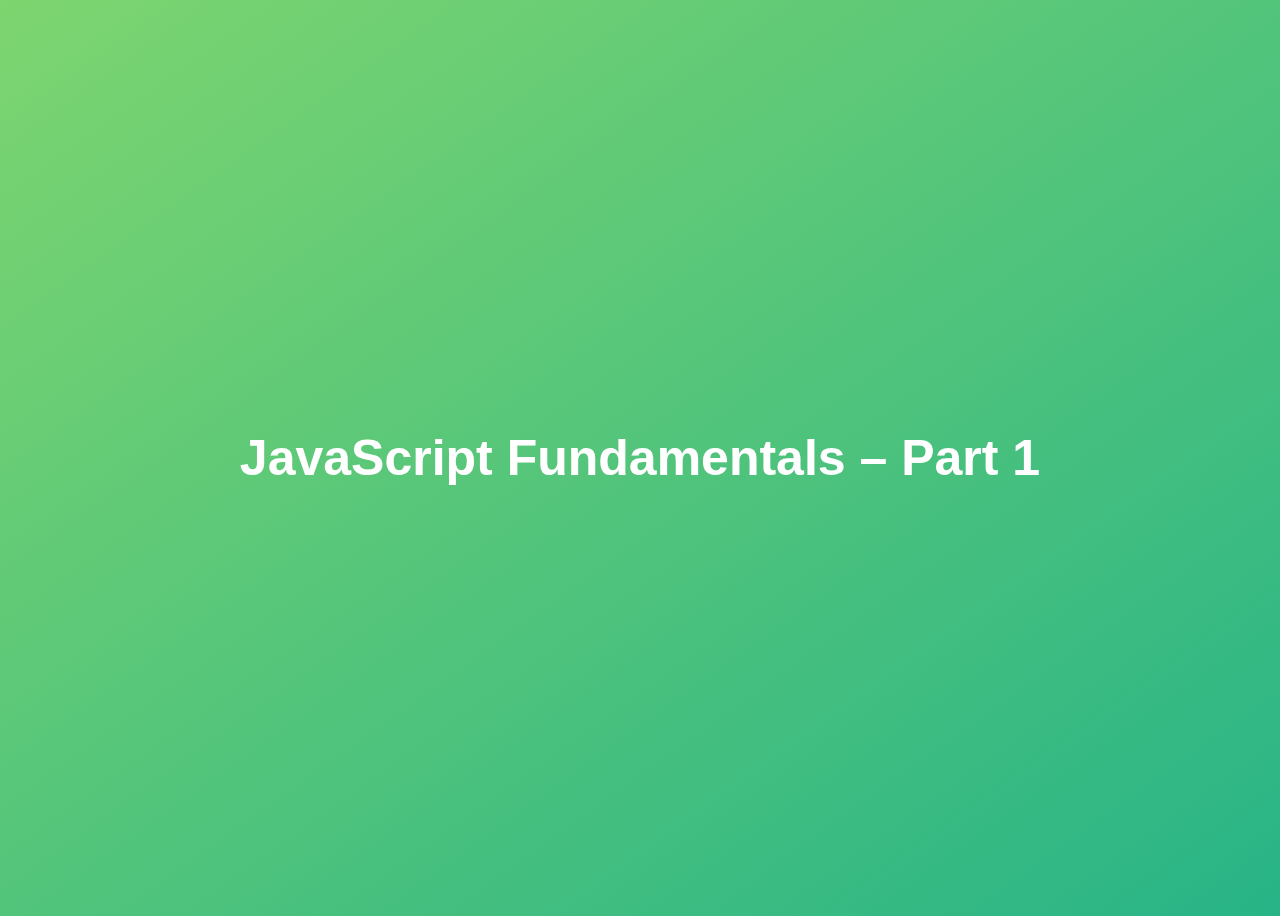
<file: 01-Fundamentals-Part-1/final/index.html>
<!DOCTYPE html>
<html lang="en">
  <head>
    <meta charset="UTF-8" />
    <meta name="viewport" content="width=device-width, initial-scale=1.0" />
    <meta http-equiv="X-UA-Compatible" content="ie=edge" />
    <title>JavaScript Fundamentals – Part 1</title>
    <style>
      body {
        height: 100vh;
        display: flex;
        align-items: center;
        background: linear-gradient(to top left, #28b487, #7dd56f);
      }
      h1 {
        font-family: sans-serif;
        font-size: 50px;
        line-height: 1.3;
        width: 100%;
        padding: 30px;
        text-align: center;
        color: white;
      }
    </style>
  </head>
  <body>
    <h1>JavaScript Fundamentals – Part 1</h1>

    <script src="script.js"></script>
  </body>
</html>
</file>
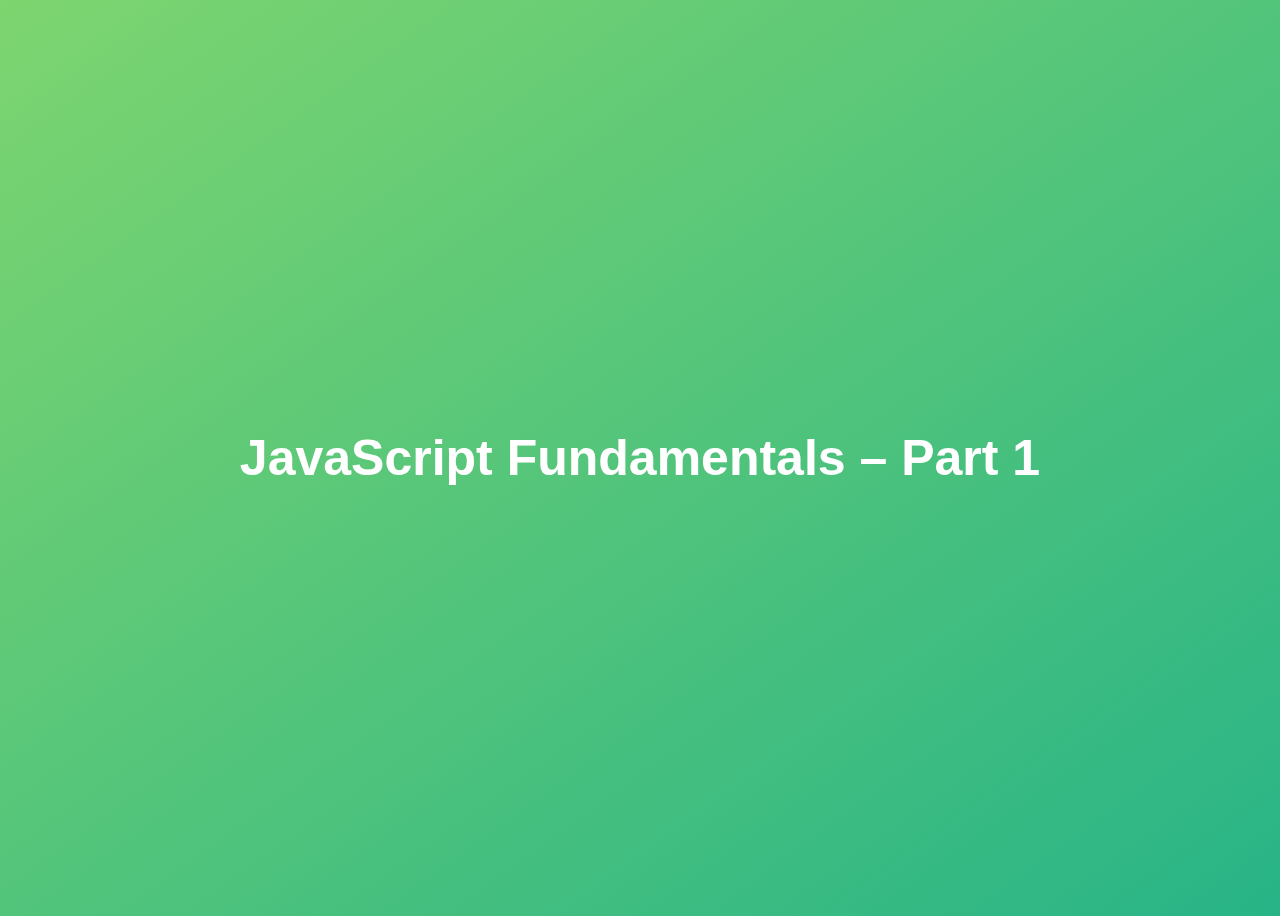
<file: 01-Fundamentals-Part-1/starter/index.html>
<!DOCTYPE html>
<html lang="en">
  <head>
    <meta charset="UTF-8" />
    <meta name="viewport" content="width=device-width, initial-scale=1.0" />
    <meta http-equiv="X-UA-Compatible" content="ie=edge" />
    <title>JavaScript Fundamentals – Part 1</title>
    <style>
      body {
        height: 100vh;
        display: flex;
        align-items: center;
        background: linear-gradient(to top left, #28b487, #7dd56f);
      }
      h1 {
        font-family: sans-serif;
        font-size: 50px;
        line-height: 1.3;
        width: 100%;
        padding: 30px;
        text-align: center;
        color: white;
      }
    </style>
  </head>
  <body>
    <h1>JavaScript Fundamentals – Part 1</h1>

    <script src="script.js"></script>
    <script src="assignments.js"></script>
  </body>
</html>
</file>
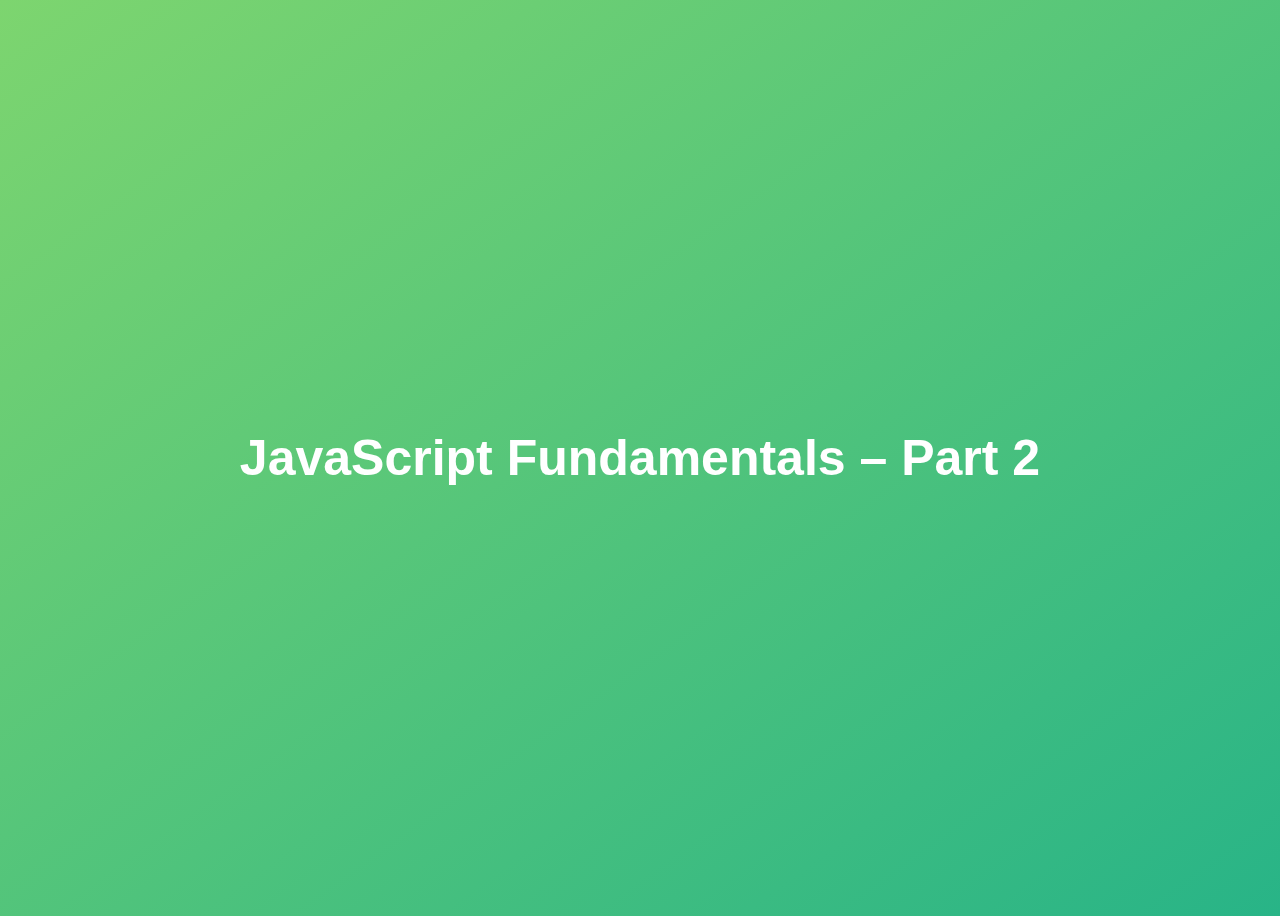
<file: 02-Fundamentals-Part-2/final/index.html>
<!DOCTYPE html>
<html lang="en">
  <head>
    <meta charset="UTF-8" />
    <meta name="viewport" content="width=device-width, initial-scale=1.0" />
    <meta http-equiv="X-UA-Compatible" content="ie=edge" />
    <title>JavaScript Fundamentals – Part 2</title>
    <style>
      body {
        height: 100vh;
        display: flex;
        align-items: center;
        background: linear-gradient(to top left, #28b487, #7dd56f);
      }
      h1 {
        font-family: sans-serif;
        font-size: 50px;
        line-height: 1.3;
        width: 100%;
        padding: 30px;
        text-align: center;
        color: white;
      }
    </style>
  </head>
  <body>
    <h1>JavaScript Fundamentals – Part 2</h1>
    <script src="script.js"></script>
  </body>
</html>
</file>
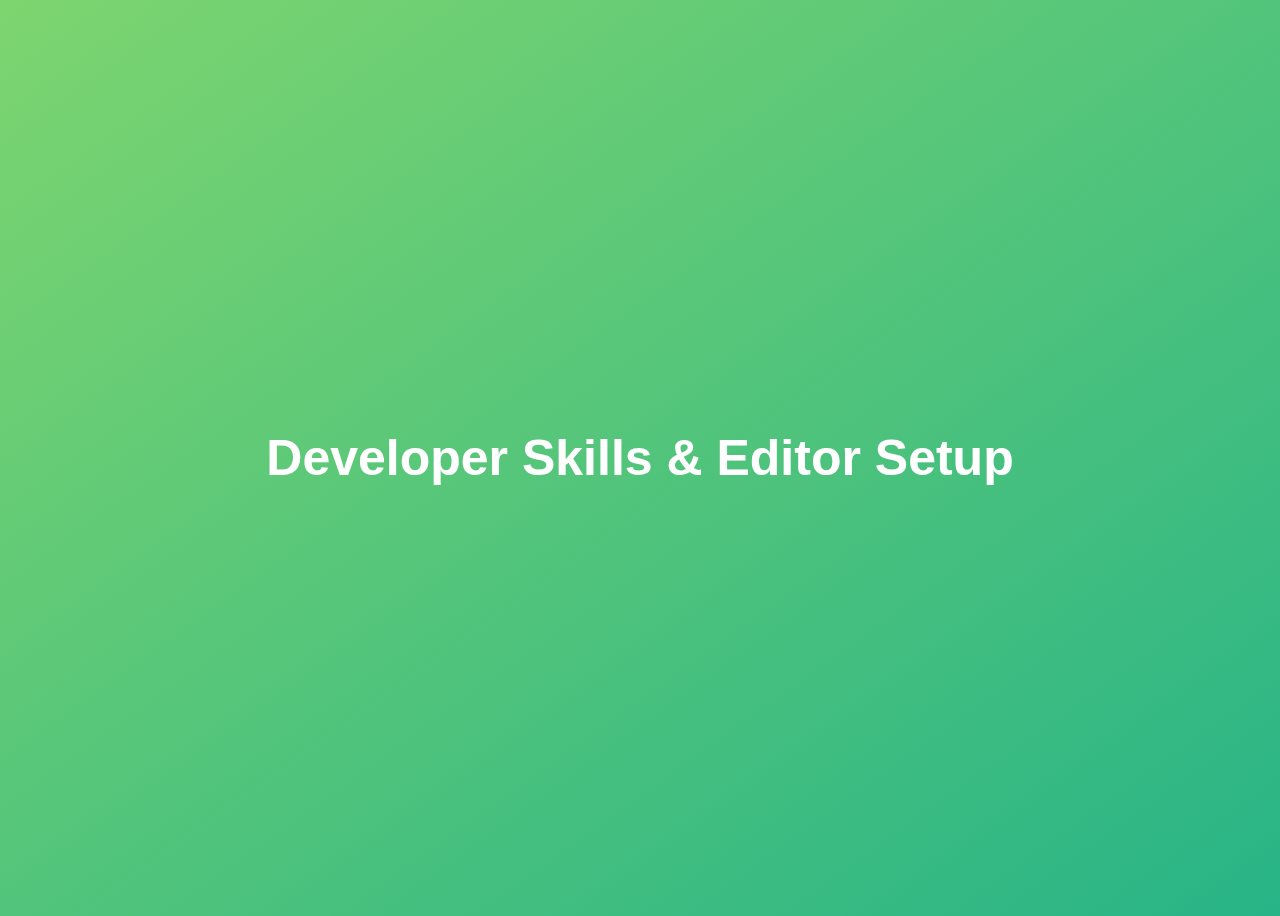
<file: 03-Developer-Skills/final/index.html>
<!DOCTYPE html>
<html lang="en">
  <head>
    <meta charset="UTF-8" />
    <meta name="viewport" content="width=device-width, initial-scale=1.0" />
    <meta http-equiv="X-UA-Compatible" content="ie=edge" />
    <title>Developer Skills & Editor Setup</title>
    <style>
      body {
        height: 100vh;
        display: flex;
        align-items: center;
        background: linear-gradient(to top left, #28b487, #7dd56f);
      }
      h1 {
        font-family: sans-serif;
        font-size: 50px;
        line-height: 1.3;
        width: 100%;
        padding: 30px;
        text-align: center;
        color: white;
      }
    </style>
  </head>
  <body>
    <h1>Developer Skills & Editor Setup</h1>
    <script src="script.js"></script>
  </body>
</html>
</file>
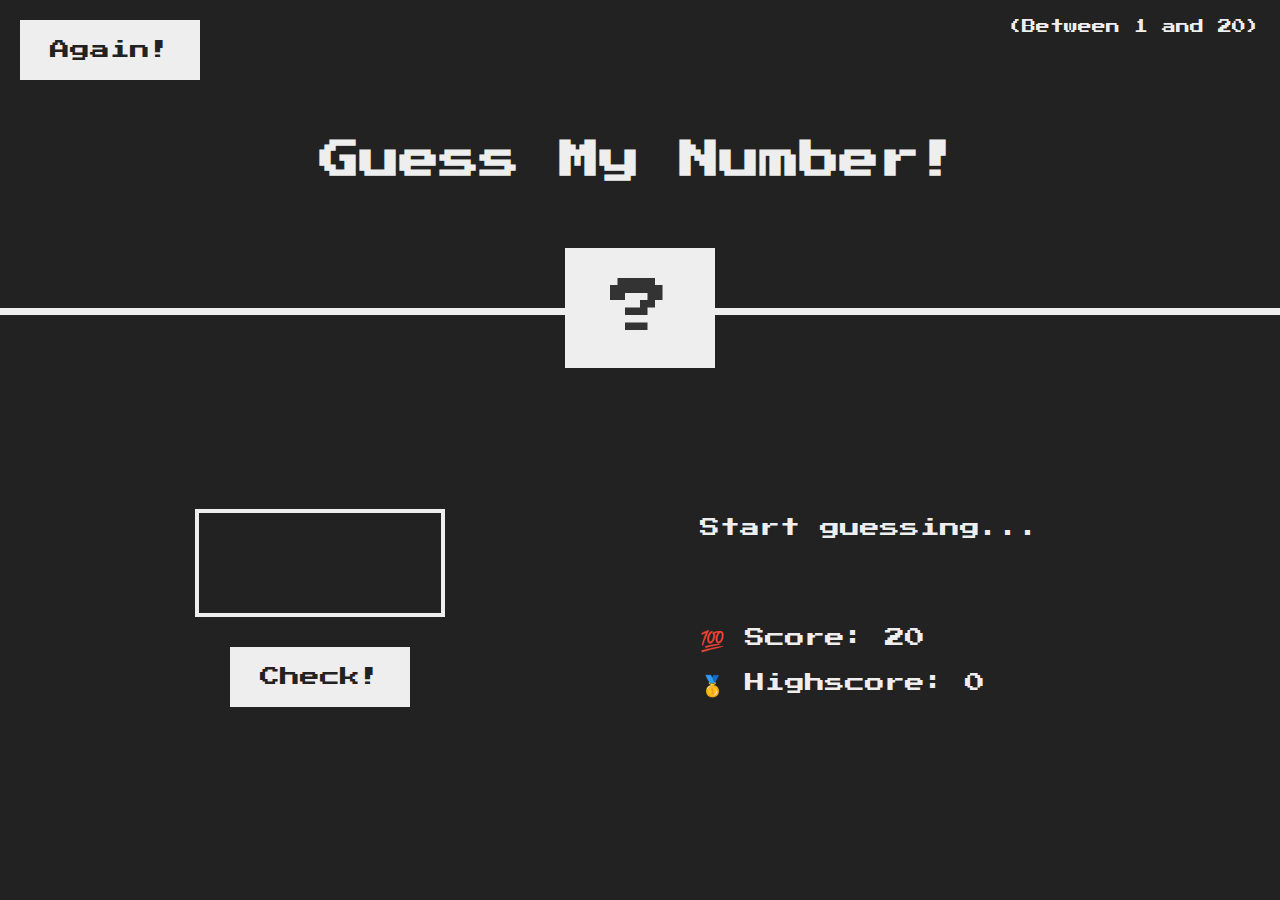
<file: 05-Guess-My-Number/final/index.html>
<!DOCTYPE html>
<html lang="en">
  <head>
    <meta charset="UTF-8" />
    <meta name="viewport" content="width=device-width, initial-scale=1.0" />
    <meta http-equiv="X-UA-Compatible" content="ie=edge" />
    <link rel="stylesheet" href="style.css" />
    <title>Guess My Number!</title>
  </head>
  <body>
    <header>
      <h1>Guess My Number!</h1>
      <p class="between">(Between 1 and 20)</p>
      <button class="btn again">Again!</button>
      <div class="number">?</div>
    </header>
    <main>
      <section class="left">
        <input type="number" class="guess" />
        <button class="btn check">Check!</button>
      </section>
      <section class="right">
        <p class="message">Start guessing...</p>
        <p class="label-score">💯 Score: <span class="score">20</span></p>
        <p class="label-highscore">
          🥇 Highscore: <span class="highscore">0</span>
        </p>
      </section>
    </main>
    <script src="script.js"></script>
  </body>
</html>
</file>
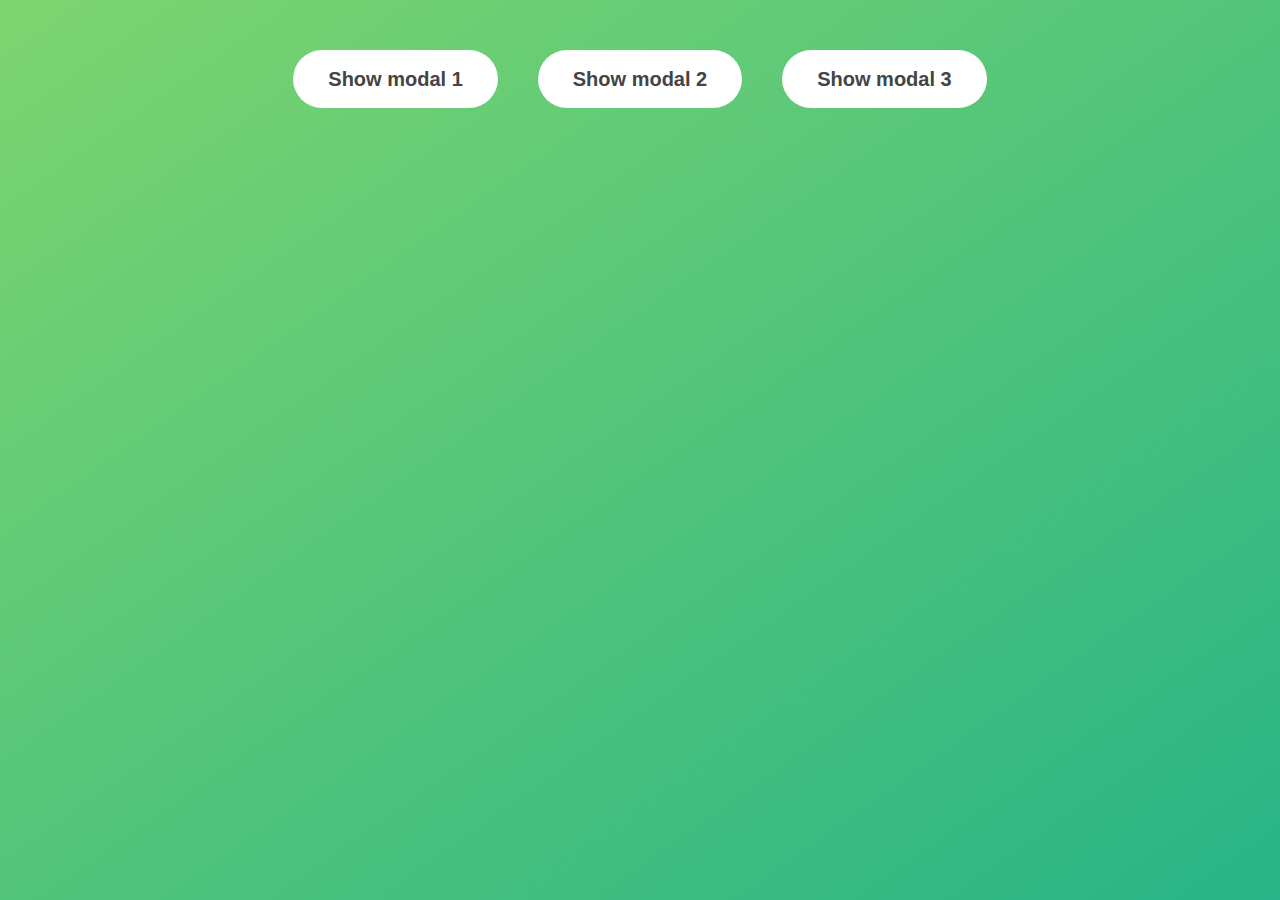
<file: 06-Modal/final/index.html>
<!DOCTYPE html>
<html lang="en">
  <head>
    <meta charset="UTF-8" />
    <meta name="viewport" content="width=device-width, initial-scale=1.0" />
    <meta http-equiv="X-UA-Compatible" content="ie=edge" />
    <link rel="stylesheet" href="style.css" />
    <title>Modal window</title>
  </head>
  <body>
    <button class="show-modal">Show modal 1</button>
    <button class="show-modal">Show modal 2</button>
    <button class="show-modal">Show modal 3</button>

    <div class="modal hidden">
      <button class="close-modal">&times;</button>
      <h1>I'm a modal window 😍</h1>
      <p>
        Lorem ipsum dolor sit amet, consectetur adipisicing elit, sed do eiusmod
        tempor incididunt ut labore et dolore magna aliqua. Ut enim ad minim
        veniam, quis nostrud exercitation ullamco laboris nisi ut aliquip ex ea
        commodo consequat. Duis aute irure dolor in reprehenderit in voluptate
        velit esse cillum dolore eu fugiat nulla pariatur. Excepteur sint
        occaecat cupidatat non proident, sunt in culpa qui officia deserunt
        mollit anim id est laborum.
      </p>
    </div>
    <div class="overlay hidden"></div>

    <script src="script.js"></script>
  </body>
</html>
</file>
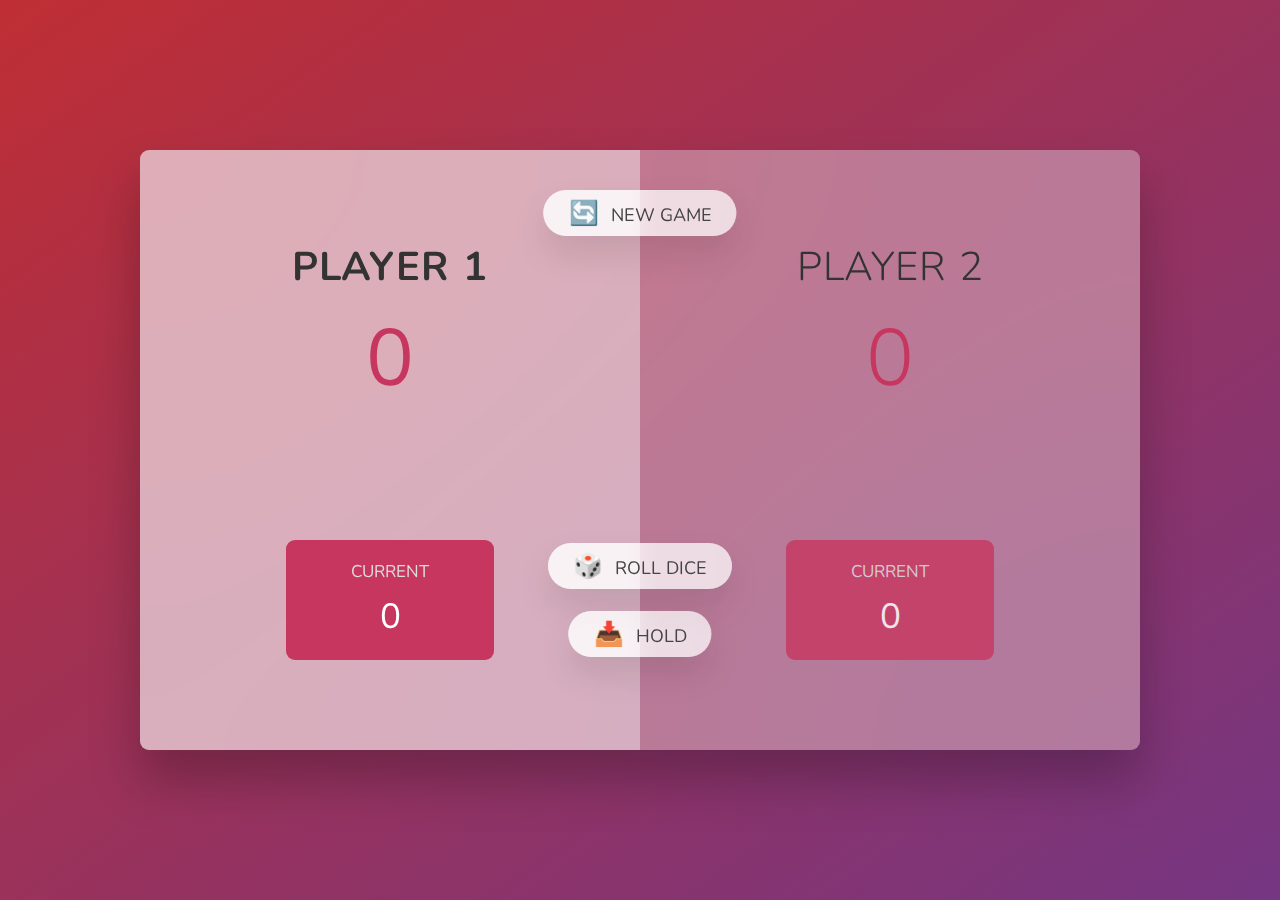
<file: 07-Pig-Game/final/index.html>
<!DOCTYPE html>
<html lang="en">
  <head>
    <meta charset="UTF-8" />
    <meta name="viewport" content="width=device-width, initial-scale=1.0" />
    <meta http-equiv="X-UA-Compatible" content="ie=edge" />
    <link rel="stylesheet" href="style.css" />
    <title>Pig Game</title>
  </head>
  <body>
    <main>
      <section class="player player--0 player--active">
        <h2 class="name" id="name--0">Player 1</h2>
        <p class="score" id="score--0">43</p>
        <div class="current">
          <p class="current-label">Current</p>
          <p class="current-score" id="current--0">0</p>
        </div>
      </section>
      <section class="player player--1">
        <h2 class="name" id="name--1">Player 2</h2>
        <p class="score" id="score--1">24</p>
        <div class="current">
          <p class="current-label">Current</p>
          <p class="current-score" id="current--1">0</p>
        </div>
      </section>

      <img src="dice-5.png" alt="Playing dice" class="dice" />
      <button class="btn btn--new">🔄 New game</button>
      <button class="btn btn--roll">🎲 Roll dice</button>
      <button class="btn btn--hold">📥 Hold</button>
    </main>
    <script src="script.js"></script>
  </body>
</html>
</file>
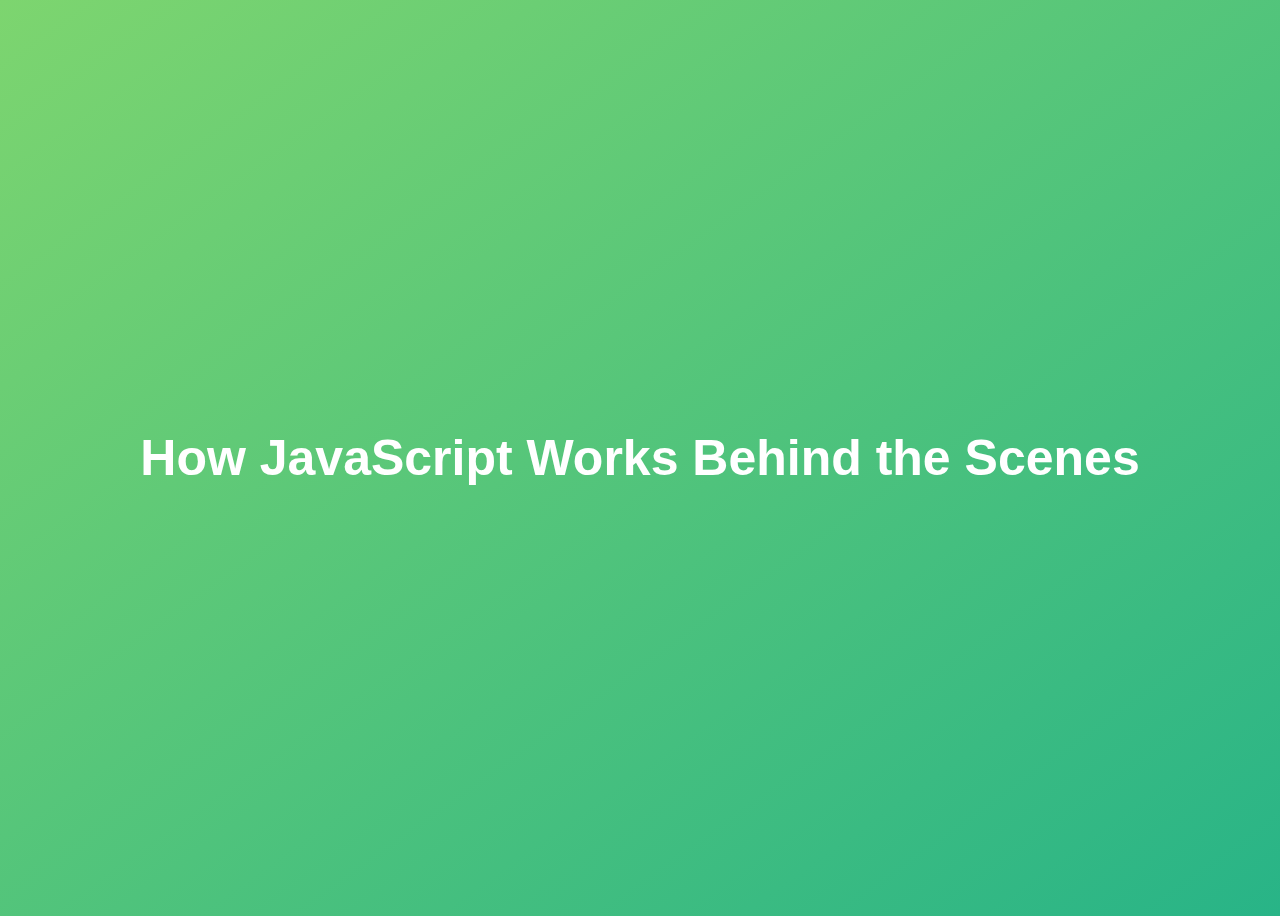
<file: 08-Behind-the-Scenes/final/index.html>
<!DOCTYPE html>
<html lang="en">
  <head>
    <meta charset="UTF-8" />
    <meta name="viewport" content="width=device-width, initial-scale=1.0" />
    <meta http-equiv="X-UA-Compatible" content="ie=edge" />
    <title>How JavaScript Works Behind the Scenes</title>
    <style>
      body {
        height: 100vh;
        display: flex;
        align-items: center;
        background: linear-gradient(to top left, #28b487, #7dd56f);
      }
      h1 {
        font-family: sans-serif;
        font-size: 50px;
        line-height: 1.3;
        width: 100%;
        padding: 30px;
        text-align: center;
        color: white;
      }
    </style>
  </head>
  <body>
    <h1>How JavaScript Works Behind the Scenes</h1>
    <script src="script.js"></script>
  </body>
</html>
</file>
<file: 05-Guess-My-Number/final/style.css>
@import url('https://fonts.googleapis.com/css?family=Press+Start+2P&display=swap');

* {
  margin: 0;
  padding: 0;
  box-sizing: inherit;
}

html {
  font-size: 62.5%;
  box-sizing: border-box;
}

body {
  font-family: 'Press Start 2P', sans-serif;
  color: #eee;
  background-color: #222;
  /* background-color: #60b347; */
}

/* LAYOUT */
header {
  position: relative;
  height: 35vh;
  border-bottom: 7px solid #eee;
}

main {
  height: 65vh;
  color: #eee;
  display: flex;
  align-items: center;
  justify-content: space-around;
}

.left {
  width: 52rem;
  display: flex;
  flex-direction: column;
  align-items: center;
}

.right {
  width: 52rem;
  font-size: 2rem;
}

/* ELEMENTS STYLE */
h1 {
  font-size: 4rem;
  text-align: center;
  position: absolute;
  width: 100%;
  top: 52%;
  left: 50%;
  transform: translate(-50%, -50%);
}

.number {
  background: #eee;
  color: #333;
  font-size: 6rem;
  width: 15rem;
  padding: 3rem 0rem;
  text-align: center;
  position: absolute;
  bottom: 0;
  left: 50%;
  transform: translate(-50%, 50%);
}

.between {
  font-size: 1.4rem;
  position: absolute;
  top: 2rem;
  right: 2rem;
}

.again {
  position: absolute;
  top: 2rem;
  left: 2rem;
}

.guess {
  background: none;
  border: 4px solid #eee;
  font-family: inherit;
  color: inherit;
  font-size: 5rem;
  padding: 2.5rem;
  width: 25rem;
  text-align: center;
  display: block;
  margin-bottom: 3rem;
}

.btn {
  border: none;
  background-color: #eee;
  color: #222;
  font-size: 2rem;
  font-family: inherit;
  padding: 2rem 3rem;
  cursor: pointer;
}

.btn:hover {
  background-color: #ccc;
}

.message {
  margin-bottom: 8rem;
  height: 3rem;
}

.label-score {
  margin-bottom: 2rem;
}
</file>
<file: 06-Modal/final/style.css>
* {
  margin: 0;
  padding: 0;
  box-sizing: inherit;
}

html {
  font-size: 62.5%;
  box-sizing: border-box;
}

body {
  font-family: sans-serif;
  color: #333;
  line-height: 1.5;
  height: 100vh;
  position: relative;
  display: flex;
  align-items: flex-start;
  justify-content: center;
  background: linear-gradient(to top left, #28b487, #7dd56f);
}

.show-modal {
  font-size: 2rem;
  font-weight: 600;
  padding: 1.75rem 3.5rem;
  margin: 5rem 2rem;
  border: none;
  background-color: #fff;
  color: #444;
  border-radius: 10rem;
  cursor: pointer;
}

.close-modal {
  position: absolute;
  top: 1.2rem;
  right: 2rem;
  font-size: 5rem;
  color: #333;
  cursor: pointer;
  border: none;
  background: none;
}

h1 {
  font-size: 2.5rem;
  margin-bottom: 2rem;
}

p {
  font-size: 1.8rem;
}

/* -------------------------- */
/* CLASSES TO MAKE MODAL WORK */
.hidden {
  display: none;
}

.modal {
  position: absolute;
  top: 50%;
  left: 50%;
  transform: translate(-50%, -50%);
  width: 70%;

  background-color: white;
  padding: 6rem;
  border-radius: 5px;
  box-shadow: 0 3rem 5rem rgba(0, 0, 0, 0.3);
  z-index: 10;
}

.overlay {
  position: absolute;
  top: 0;
  left: 0;
  width: 100%;
  height: 100%;
  background-color: rgba(0, 0, 0, 0.6);
  backdrop-filter: blur(3px);
  z-index: 5;
}
</file>
<file: 07-Pig-Game/final/style.css>
@import url('https://fonts.googleapis.com/css2?family=Nunito&display=swap');

* {
  margin: 0;
  padding: 0;
  box-sizing: inherit;
}

html {
  font-size: 62.5%;
  box-sizing: border-box;
}

body {
  font-family: 'Nunito', sans-serif;
  font-weight: 400;
  height: 100vh;
  color: #333;
  background-image: linear-gradient(to top left, #753682 0%, #bf2e34 100%);
  display: flex;
  align-items: center;
  justify-content: center;
}

/* LAYOUT */
main {
  position: relative;
  width: 100rem;
  height: 60rem;
  background-color: rgba(255, 255, 255, 0.35);
  backdrop-filter: blur(200px);
  filter: blur();
  box-shadow: 0 3rem 5rem rgba(0, 0, 0, 0.25);
  border-radius: 9px;
  overflow: hidden;
  display: flex;
}

.player {
  flex: 50%;
  padding: 9rem;
  display: flex;
  flex-direction: column;
  align-items: center;
  transition: all 0.75s;
}

/* ELEMENTS */
.name {
  position: relative;
  font-size: 4rem;
  text-transform: uppercase;
  letter-spacing: 1px;
  word-spacing: 2px;
  font-weight: 300;
  margin-bottom: 1rem;
}

.score {
  font-size: 8rem;
  font-weight: 300;
  color: #c7365f;
  margin-bottom: auto;
}

.player--active {
  background-color: rgba(255, 255, 255, 0.4);
}
.player--active .name {
  font-weight: 700;
}
.player--active .score {
  font-weight: 400;
}

.player--active .current {
  opacity: 1;
}

.current {
  background-color: #c7365f;
  opacity: 0.8;
  border-radius: 9px;
  color: #fff;
  width: 65%;
  padding: 2rem;
  text-align: center;
  transition: all 0.75s;
}

.current-label {
  text-transform: uppercase;
  margin-bottom: 1rem;
  font-size: 1.7rem;
  color: #ddd;
}

.current-score {
  font-size: 3.5rem;
}

/* ABSOLUTE POSITIONED ELEMENTS */
.btn {
  position: absolute;
  left: 50%;
  transform: translateX(-50%);
  color: #444;
  background: none;
  border: none;
  font-family: inherit;
  font-size: 1.8rem;
  text-transform: uppercase;
  cursor: pointer;
  font-weight: 400;
  transition: all 0.2s;

  background-color: white;
  background-color: rgba(255, 255, 255, 0.6);
  backdrop-filter: blur(10px);

  padding: 0.7rem 2.5rem;
  border-radius: 50rem;
  box-shadow: 0 1.75rem 3.5rem rgba(0, 0, 0, 0.1);
}

.btn::first-letter {
  font-size: 2.4rem;
  display: inline-block;
  margin-right: 0.7rem;
}

.btn--new {
  top: 4rem;
}
.btn--roll {
  top: 39.3rem;
}
.btn--hold {
  top: 46.1rem;
}

.btn:active {
  transform: translate(-50%, 3px);
  box-shadow: 0 1rem 2rem rgba(0, 0, 0, 0.15);
}

.btn:focus {
  outline: none;
}

.dice {
  position: absolute;
  left: 50%;
  top: 16.5rem;
  transform: translateX(-50%);
  height: 10rem;
  box-shadow: 0 2rem 5rem rgba(0, 0, 0, 0.2);
}

.player--winner {
  background-color: #2f2f2f;
}

.player--winner .name {
  font-weight: 700;
  color: #c7365f;
}

.hidden {
  display: none;
}
</file>
